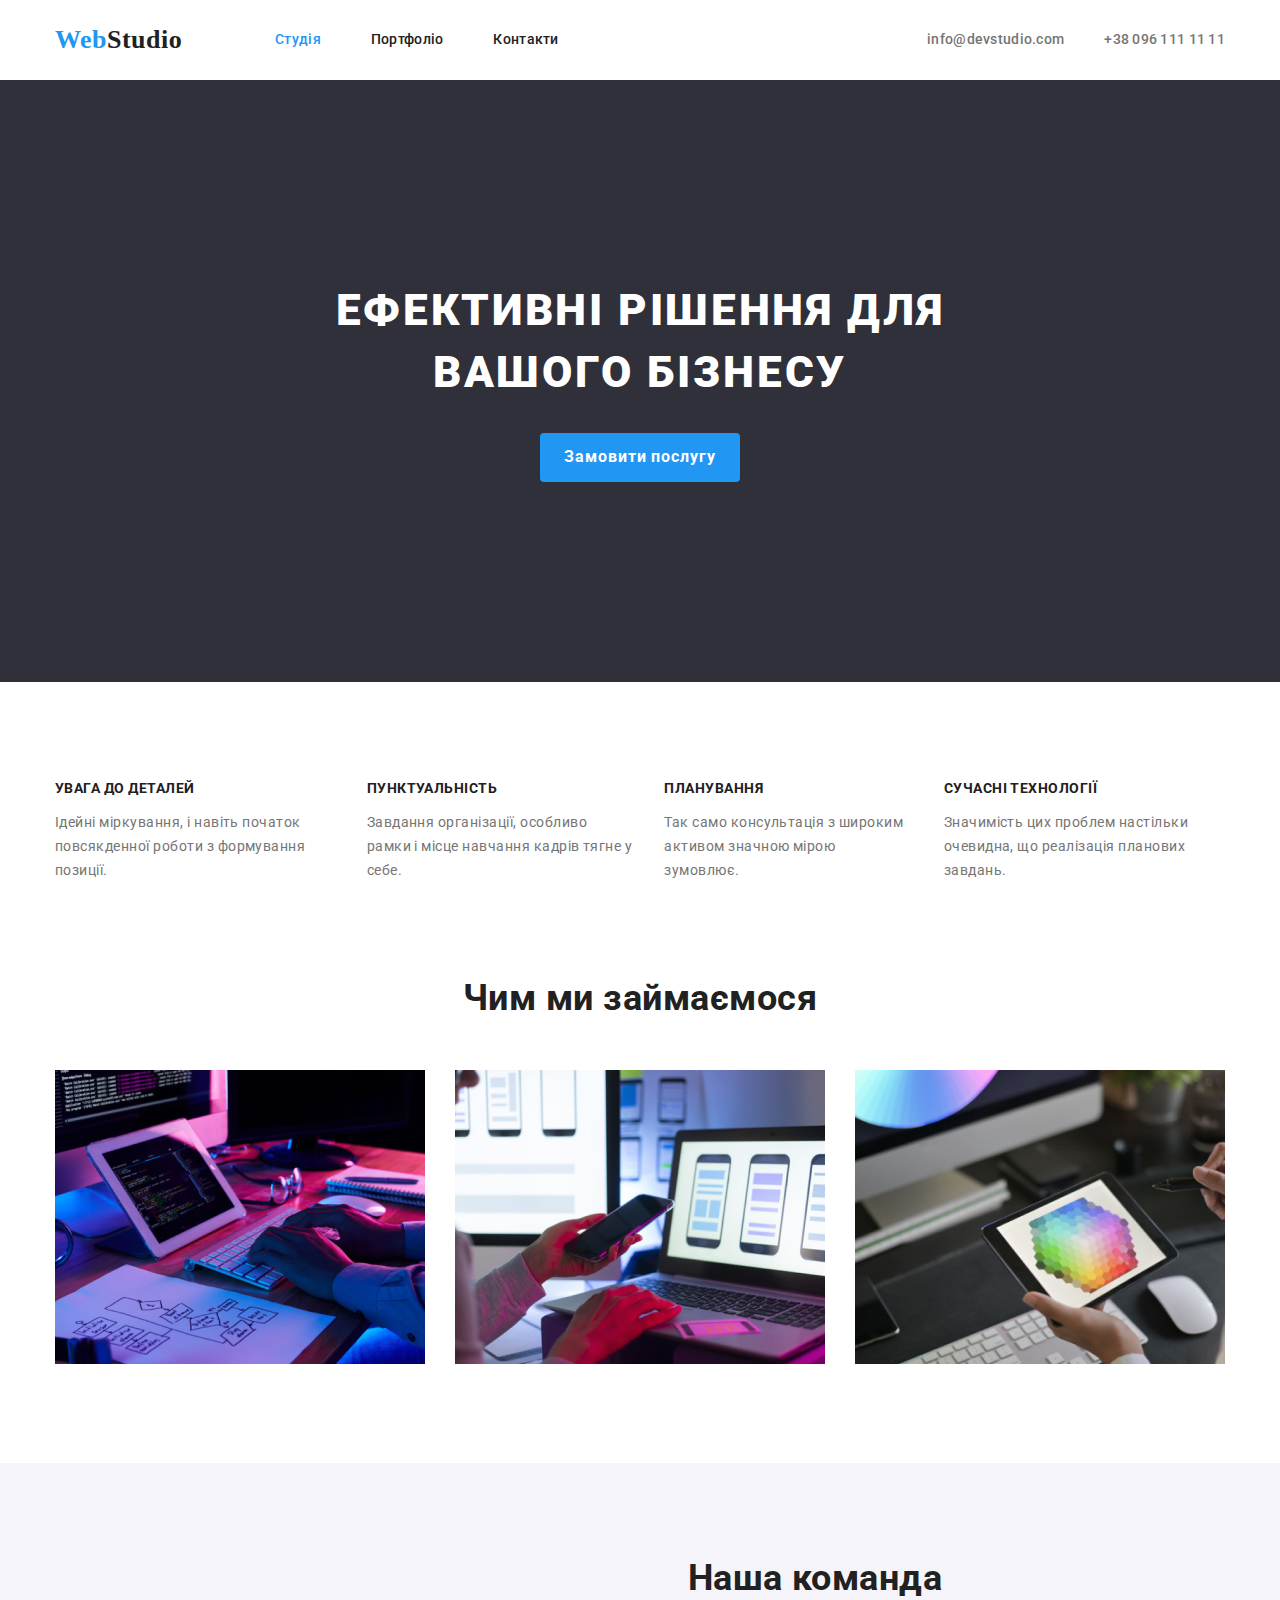
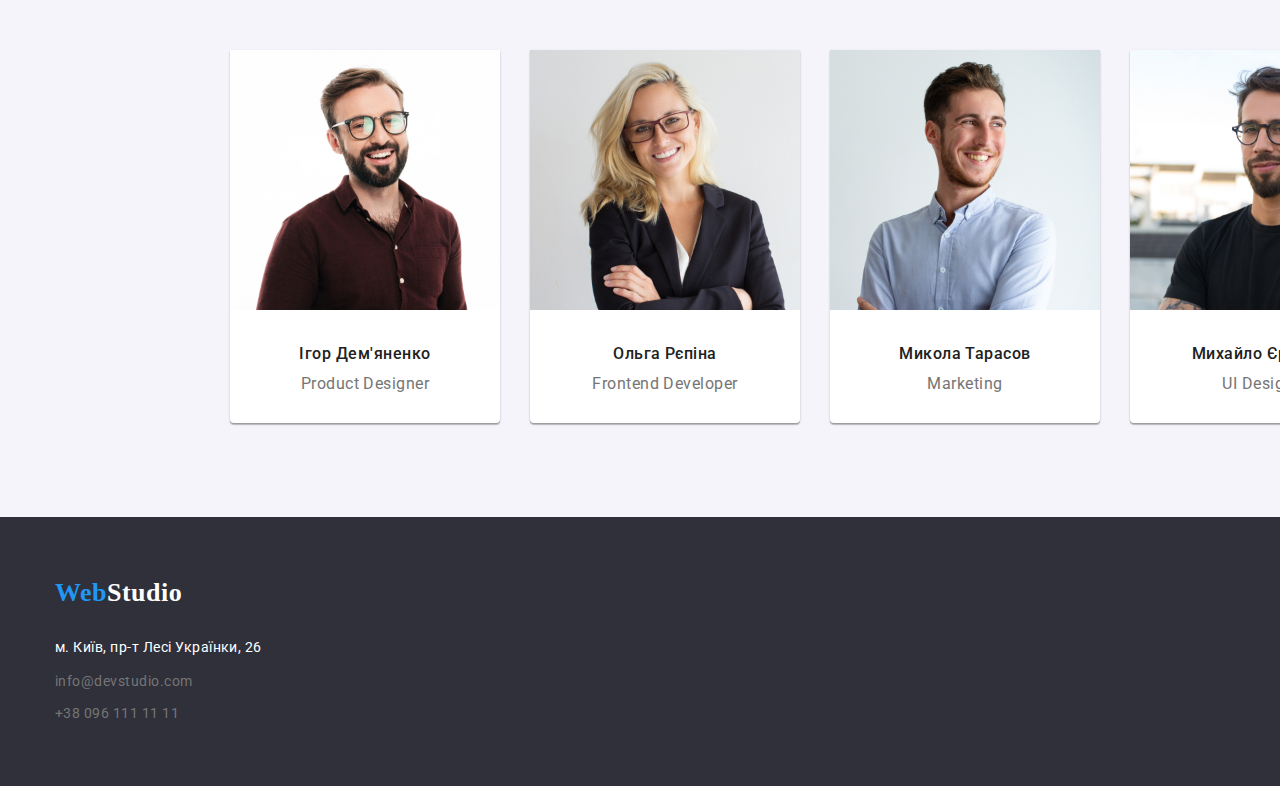
<file: index.html>
<!DOCTYPE html>
<html lang="en">
<head>
    <meta charset="UTF-8">
    <meta name="viewport" content="width=device-width, initial-scale=1.0">
    <title>Document</title>
    <link href="https://fonts.googleapis.com/css2?family=Comfortaa:wght@300..700&family=Roboto:wght@400;500;700;900&display=swap" rel="stylesheet">
    <link rel="stylesheet" href="https://cdnjs.cloudflare.com/ajax/libs/modern-normalize/2.0.0/modern-normalize.min.css">
    <link rel="stylesheet" href="./css/styles.css">
</head>
<body>
    <header class="page-header">
        <div class="container">
         <nav class="navigations">
            <a class="logo" href="/">
                <span class="logo-one">Web</span><span class="logo-two">Studio</span>
            </a>
            <ul class="site-naw list">
                <li class="site-nav-item"><a class="link" href="#"> 
                <span class="studio">Студія</span></a></li>
                <li class="site-nav-item"><a class="link" href="./portfolio.html"> Портфоліо</a></li>
                <li class="site-nav-item"><a class="link" href="">Контакти</a></li>
            </ul>
          </nav>
            <ul class="contacts list">
              <li><a class="mail-link link" href="mailto:info@devstudio.com">info@devstudio.com</a></li>
              <li><a class="tel-link link" href="tel:+380961111111">+38 096 111 11 11</a></li>
            </ul>
        </div> 
    </header>
   <main>
    <!--Hero-->
    <section class="hero">
     <div class="container">
       <h1 class="hero-title">Ефективні рішення для вашого бізнесу</h1>
       <button class="hero-button">Замовити послугу</button>
     </div>
        </section>
        <!--Benefits-->
    <section class="page-benefits">
         <div class="container">
            <ul class="benefits list">
               <li class="preference-item">
                <h3 class="benefits-title">УВАГА ДО ДЕТАЛЕЙ</h3>
                  <p class="benefits-title-list">Ідейні міркування, і навіть початок повсякденної роботи з формування позиції.</p>
               </li>
               <li class="preference-item">
                <h3 class="benefits-title">ПУНКТУАЛЬНІСТЬ</h3>
                  <p class="benefits-title-list">Завдання організації, особливо рамки і місце навчання кадрів тягне у себе.</p>
               </li>
               <li class="preference-item">
                <h3 class="benefits-title">ПЛАНУВАННЯ</h3>
                  <p class="benefits-title-list">Так само консультація з широким активом значною мірою зумовлює.</p>
               </li>
               <li class="preference-item">
                  <h3 class="benefits-title">СУЧАСНІ ТЕХНОЛОГІЇ</h3>
                  <p class="benefits-title-list">Значимість цих проблем настільки очевидна, що реалізація планових завдань.</p>
               </li>
            </ul>
         </div>    
    </section>
    <!--About us-->
    <section class="about-us">
        <div class="container">
            <h2 class="section-title">Чим ми займаємося</h2>
            <ul class="occupation list">
                <li><img src="./images/about-us/about-us-1.jpg" alt="написання коду" width="370" height="294"> </li>
                <li><img src="./images/about-us/abot-us-2.jpg" alt="смартфон і ноутбук" width="370" height="294"> </li>
                <li><img src="./images/about-us/about-us-3.jpg" alt="планшет" width="370" height="294"> </li>
            </ul>
        </div>
    </section>
    <!--Our team-->
    <section class="our-team">
    <div class="container">
        <h2 class="section-title">Наша команда</h2>
        <ul class="team list">
            <li class="team-item">
                <img src="./images/team/team-img1.jpg" alt="дизайнер" width="270" height="260">
                <div class="name-item">
                    <h3 class="team-name">Ігор Дем'яненко</h3>
                    <p class="team-profession">Product Designer</p>
                </div>
            </li>
            <li class="team-item">
                <img src="./images/team/team-img2.jpg" alt="розробник" width="270" height="260">
                <div class="name-item">
                    <h3 class="team-name">Ольга Рєпіна</h3>
                    <p class="team-profession">Frontend Developer</p>
                </div>
            </li>
            <li class="team-item">
                <img src="./images/team/team-img3.jpg" alt="розробник" width="270" height="260">
                <div class="name-item">
                    <h3 class="team-name">Микола Тарасов</h3>
                    <p class="team-profession">Marketing</p>
                </div>
            </li>
            <li class="team-item">
                <img src="./images/team/team-img4.jpg" alt="розробник" width="270" height="260">
                <div class="name-item">
                    <h3 class="team-name">Михайло Єрмаков</h3>
                    <p class="team-profession">UI Designer</p>
                </div>
            </li>
        </ul>
    </div>
    </section>
   </main>
   <footer class="contact">
    <div class="container">
        <a class="logo" href="">  <span class="logo-one">Web</span><span class="logo-two-footer">Studio</span> </a>
        <address class="address">
            <ul class="contact-footer-list list">
              <li class="contact-footer-item">
                <a class="contact-adress" href="https://www.google.com/maps/d/viewer?mid=1e3wCGSf0WLV-87OjVt8506W0S_s&hl=en&ll=50.42737900000001%2C30.538204999999994&z=17" target="_blank"> м. Київ, пр-т Лесі Українки, 26</a>
              </li>
              <li class="contact-footer-item">
                <a class="contact-mail" href="mailto:info@devstudio.com">info@devstudio.com</a>
              </li>
              <li class="contact-footer-item">
                <a class="contact-phone" href="tel:+380961111111">+38 096 111 11 11</a>
              </li>
            </ul>
        </address>
    </div>
   </footer> 
</body>
</html>
</file>
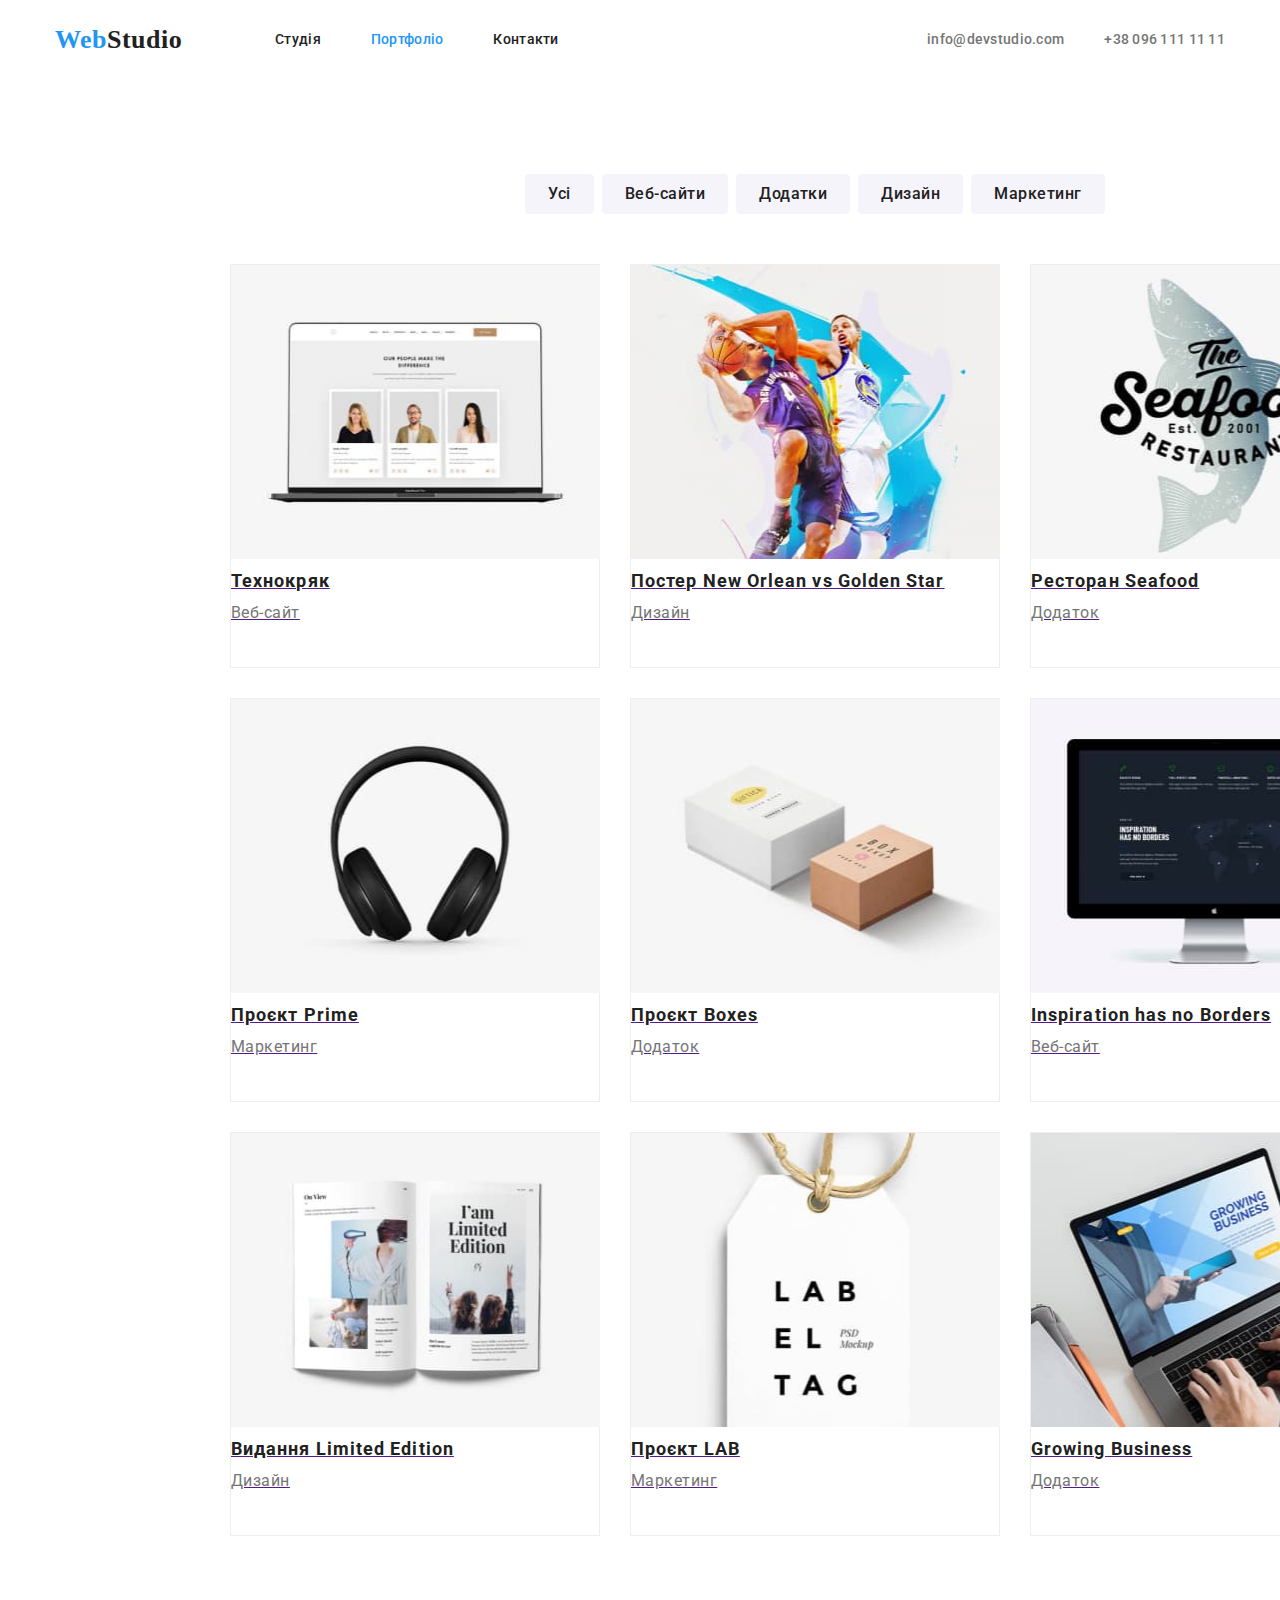
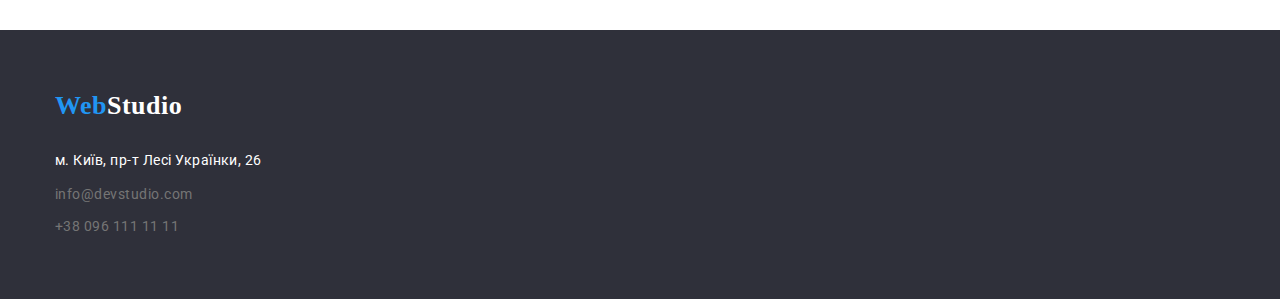
<file: portfolio.html>
<!DOCTYPE html>
<html lang="en">
<head>
    <meta charset="UTF-8">
    <meta name="viewport" content="width=device-width, initial-scale=1.0">
    <title>Document</title>
    <link href="https://fonts.googleapis.com/css2?family=Comfortaa:wght@300..700&family=Roboto:wght@400;500;700;900&display=swap" rel="stylesheet">
    <link rel="stylesheet" href="https://cdnjs.cloudflare.com/ajax/libs/modern-normalize/2.0.0/modern-normalize.min.css">
    <link rel="stylesheet" href="./css/styles.css">
</head>
<body>
    <header class="page-header">
        <div class="container">
            <nav class="navigations">
               <a class="logo" href="/">
                   <span class="logo-one">Web</span><span class="logo-two">Studio</span>
               </a>
               <ul class="site-naw list">
                <li class="site-nav-item"><a class="link" href="./index.html">Студія</a></li>
                <li class="site-nav-item"><a class="link" href="#"> <span class="portfolio">Портфоліо</span></a></li>
                <li class="site-nav-item"><a class="link" href="">Контакти</a></li>
            </ul>
        </nav>
        <ul class="contacts list">
          <li><a class="mail-link link" href="mailto:info@devstudio.com">info@devstudio.com</a></li>
          <li><a class="tel-link link" href="tel:+380961111111">+38 096 111 11 11</a></li>
        </ul>
        </div> 
    </header>
    <main>
 <!--filter-->
 <section class="filter">
<div class="container">
    <ul class="buttons list">
        <li class="filter-list"> 
            <button class="filter-list-item">Усі</button> 
        </li>
        <li class="filter-list">
            <button class="filter-list-item">Веб-сайти</button>
        </li>
        <li class="filter-list">
            <button class="filter-list-item">Додатки</button>
        </li>
        <li class="filter-list">
            <button class="filter-list-item">Дизайн</button>
        </li>
        <li class="filter-list">
            <button class="filter-list-item">Маркетинг</button>
        </li>
    </ul>
    <ul class="project list">
     <li class="project-list">
        <a href="">
            <img src="./images/projects/project-img1.jpg" alt="project-1" width="369" height="294">
            <h2 class="project-list-name">Технокряк</h2>
            <p class="project-list-item">Веб-сайт</p>
            <!-- <p class="project-list-slide">Ресурс пропонує комплексні пропозиції з різним рівнем функціоналу та сервісів. Все це дозволить відвідувачу отримати вичерпні відомості про компанію чи приватну особу.</p></p>-->
        </a>
     </li>
     <li class="project-list">
        <a href="">
            <img src="./images/projects/project-img2.jpg" alt="project-2" width="369" height="294">
            <h2 class="project-list-name">Постер New Orlean vs Golden Star</h2>
            <p class="project-list-item">Дизайн</p>
             <!-- <p class="project-list-slide">Ресурс пропонує комплексні пропозиції з різним рівнем функціоналу та сервісів. Все це дозволить відвідувачу отримати вичерпні відомості про компанію чи приватну особу.</p>-->
        </a>
     </li>
     <li class="project-list">
        <a href="">
            <img src="./images/projects/project-img3.jpg" alt="project-2" width="369" height="294">
            <h2 class="project-list-name">Ресторан Seafood</h2>
            <p class="project-list-item">Додаток</p>
            <!-- <p class="project-list-slide">Ресурс пропонує комплексні пропозиції з різним рівнем функціоналу та сервісів. Все це дозволить відвідувачу отримати вичерпні відомості про компанію чи приватну особу.</p>-->
        </a>
     </li>
     <li class="project-list">
        <a href="">
            <img src="./images/projects/project-img4.jpg" alt="project-2" width="369" height="294">
            <h2 class="project-list-name">Проєкт Prime</h2>
            <p class="project-list-item">Маркетинг</p>
            <!-- <p class="project-list-slide">Ресурс пропонує комплексні пропозиції з різним рівнем функціоналу та сервісів. Все це дозволить відвідувачу отримати вичерпні відомості про компанію чи приватну особу.</p>-->
        </a>
     </li>
     <li class="project-list">
        <a href="">
            <img src="./images/projects/project-img5.jpg" alt="project-2" width="369" height="294">
            <h2 class="project-list-name">Проєкт Boxes</h2>
            <p class="project-list-item">Додаток</p>
             <!--<p class="project-list-slide">Ресурс пропонує комплексні пропозиції з різним рівнем функціоналу та сервісів. Все це дозволить відвідувачу отримати вичерпні відомості про компанію чи приватну особу.</p>-->
        </a>
     </li>
     <li class="project-list">
        <a href="">
            <img src="./images/projects/project-img6.jpg" alt="project-2" width="369" height="294">
            <h2 class="project-list-name">Inspiration has no Borders</h2>
            <p class="project-list-item">Веб-сайт</p>
            <!-- <p class="project-list-slide">Ресурс пропонує комплексні пропозиції з різним рівнем функціоналу та сервісів. Все це дозволить відвідувачу отримати вичерпні відомості про компанію чи приватну особу.</p>-->
        </a>
     </li>
     <li class="project-list">
        <a href="">
            <img src="./images/projects/project-img7.jpg" alt="project-2" width="369" height="294">
            <h2 class="project-list-name">Видання Limited Edition</h2>
            <p class="project-list-item">Дизайн</p>
            <!-- <p class="project-list-slide">Ресурс пропонує комплексні пропозиції з різним рівнем функціоналу та сервісів. Все це дозволить відвідувачу отримати вичерпні відомості про компанію чи приватну особу.</p>-->
        </a>
     </li>
     <li class="project-list">
        <a href="">
            <img src="./images/projects/project-img8.jpg" alt="project-2" width="369" height="294">
            <h2 class="project-list-name">Проєкт LAB</h2>
            <p class="project-list-item">Маркетинг</p>
            <!-- <p class="project-list-slide">Ресурс пропонує комплексні пропозиції з різним рівнем функціоналу та сервісів. Все це дозволить відвідувачу отримати вичерпні відомості про компанію чи приватну особу.</p>-->
        </a>
     </li>
     <li class="project-list">
        <a href="">
            <img src="./images/projects/project-img9.jpg" alt="project-2" width="369" height="294">
            <h2 class="project-list-name">Growing Business</h2>
            <p class="project-list-item">Додаток</p>
             <!-- <p class="project-list-slide">Ресурс пропонує комплексні пропозиції з різним рівнем функціоналу та сервісів. Все це дозволить відвідувачу отримати вичерпні відомості про компанію чи приватну особу.</p>-->
        </a>
     </li>
    </ul>
</div>
 </section>
    </main>
    <footer class="contact">
        <div class="container">
            <a class="logo" href="">  <span class="logo-one">Web</span><span class="logo-two-footer">Studio</span> </a>
            <address class="address">
                <ul class="contact-footer-list list">
                  <li class="contact-footer-item">
                    <a class="contact-adress" href="https://www.google.com/maps/d/viewer?mid=1e3wCGSf0WLV-87OjVt8506W0S_s&hl=en&ll=50.42737900000001%2C30.538204999999994&z=17" target="_blank"> м. Київ, пр-т Лесі Українки, 26</a>
                  </li>
                  <li class="contact-footer-item">
                    <a class="contact-mail" href="mailto:info@devstudio.com">info@devstudio.com</a>
                  </li>
                  <li class="contact-footer-item">
                    <a class="contact-phone" href="tel:+380961111111">+38 096 111 11 11</a>
                  </li>
                </ul>
            </address>
        </div>
       </footer> 
</body>
</html>
</file>
<file: css/styles.css>
/* колір основного текста сірий #757575; */
/* колір другорядного color: #212121; */
/* синій #2196F3 */
/* колір фона #F5F4FA */
/*  */

:root {
    --primary-text-color: #757575;
    --title-text-color: #212121; 
    --white-color: #FFFFFF;
    --secondary-color: #2196F3;
    --background-color: #F5F4FA;

}


body {
    color: var(--primary-text-color);
    letter-spacing: 0.03em;
    font-family: Roboto, sans-serif;
    background-color: var(--white-color);
}


h1,
h2,
h3,
h4,
h5,
h6,
p {
    margin: 0;
}

ul,
ol {
    margin: 0;

}

/*  INDEX.HTML  */

.container {
width: 1200px;
padding-left: 15px;
padding-right: 15px;
margin: 0 auto;
}

.page-header {
    padding-top: 24px;
    padding-bottom: 25px;
}

.page-header .container {
display: flex;
align-items: center;
justify-content: space-between;
}

.navigations {
    display: flex;
    align-items: center;
}

.logo-one {
    color: var(--secondary-color);
}
.logo-two {
    color: var(--title-text-color);
}

.logo-two-footer {
    color: #ffffff;
    }


.logo {
font-family: Raleway;
font-size: 26px;
font-weight: 700;
line-height: 1.2;
text-decoration: none;
margin-right: 93px;
}

.link {
    text-decoration: none;
}

.site-naw {
    display: flex;
    align-items: center;
}
.site-naw .link {
color: var(--title-text-color);
font-size: 14px;
font-weight: 500;
line-height: 1.14;
letter-spacing: 0.02em;
}

.site-naw .link:hover,
.site-naw .link:focus {
    color: var(--secondary-color);
}

.site-nav-item:not(:last-child) {
margin-right: 50px;
}

.list {
    list-style: none;
    padding: 0;
    margin: 0;
}


.studio {
    color: var(--secondary-color);
}

.contacts {
    display: flex;
    align-items: center;
    justify-content: flex-end;
}

.contacts .link {
    color: var(--primary-text-color);
font-size: 14px;
font-weight: 500;
line-height: 1.14;
letter-spacing: 0.02em;

}

.mail-link {
    margin-right: 40px;
}

.contacts .link:hover,
.contacts .link:focus {
color: var(--secondary-color);
}

.hero {
    background-color: #2F303A;
    padding-top: 200px;
    padding-bottom: 200px;
    max-width: 1600px;
}

.hero-title {
color: var(--white-color);
font-size: 44px;
font-weight: 900;
line-height: 1.4;
letter-spacing: 0.06em;
text-align: center;
text-transform: uppercase;
margin-bottom: 30px;
width: 696px;
}

.hero .container {
display: flex;
flex-direction: column;
align-items: center;
}
    
.hero-button {
    display: inline-block;
    padding: 10px 24px;
    color: var(--white-color);
    background-color: var(--secondary-color);
font-size: 16px;
font-weight: 700;
line-height: 1.8;
letter-spacing: 0.06em;
border-radius: 4px;   
text-align: center;
min-width: 200px;
border: none;
}

.benefits-title {
    color: var(--title-text-color);
font-size: 14px;
font-weight: 700;
line-height: 1.8;
margin-bottom: 10px;
}

.benefits-title-list {
    color: var(--primary-text-color);
font-size: 14px;
font-weight: 400;
line-height: 1.71;
}

.page-benefits {
    padding-top: 94px;
    padding-bottom: 94px;
}

.benefits {
    display: flex;
    justify-content: space-between;
}


.preference-item:not(:last-child) {
    margin-right: 30px;
}

.occupation {
    display: flex;
    justify-content: space-between;
}

.about-us {
    padding-bottom: 94px;
}

.section-title {
    color: var(--title-text-color);
font-size: 36px;
font-weight: 700;
line-height: 1.2;
text-align: center;
margin-bottom: 50px;


}

.our-team {
    padding: 94px 215px;
    background-color: var(--background-color);
}

.team-item {
    background-color: #FFFFFF;
    border-radius: 0 0 4px 4px;
    box-shadow: 0px 1px 3px rgba(0, 0, 0, 0.12), 0px 1px 1px rgba(0, 0, 0, 0.14), 0px 2px 1px rgba(0, 0, 0, 0.2);
}


.container .team {
    display: flex;
    justify-content: space-between;
}

.name-item {
    padding-top: 30px;
    padding-bottom: 30px;
text-align: center;


}

.team-name {
    color: var(--title-text-color);
font-size: 16px;
font-weight: 500;
line-height: 1.2;
margin-bottom: 10px;
}

.team-profession {
    color: var(--primary-text-color);
font-size: 16px;
font-weight: 400;
line-height: 1.2;
}






/*  CONTACT footer */

.contact {
    background-color: #2F303A;
    padding-top: 60px;
    padding-bottom: 60px;
}

.address {
    margin-top: 28px;
}

.contact-adress {
    color: var(--white-color);
font-size: 14px;
line-height: 1.7;
text-decoration: none;
}

.contact-mail {
    color: var(--primary-text-color);
font-size: 14px;
line-height: 1.7px;
font-weight: 400;
text-decoration: none;
}

.contact-phone {
color: var(--primary-text-color);
font-size: 14px;
line-height: 1.7;
font-weight: 400;
text-decoration: none;
}

.contact-footer-item {
    font-style: normal;
}

.contact-footer-item:not(:last-child) {
    margin-bottom: 12px;
}

/*  PORTFOLIO.HTML  */



.portfolio {
    color: var(--secondary-color);
}

.filter {
    padding: 94px 215px;
}

.buttons {
    display: flex;
    justify-content: center;
    margin-bottom: 50px;

}

.filter-list:not(:last-child) {
    margin-right: 8px;
    }

.filter-list-item {
    color: var(--title-text-color);
    background-color: var(--background-color);
font-size: 16px;
font-weight: 500;
line-height: 1.6;
letter-spacing: 0.03em;
border-radius: 4px;
padding: 6px 22px;  
border: 1px solid transparent;
border-color: var(--background-color);

}

.filter-list-item:hover {
background-color: var(--secondary-color);
color: var(--background-color);
}


.project-list-name {
color: var(--title-text-color);
font-size: 18px;
font-weight: 700;
line-height: 2;
letter-spacing: 0.06em;
}

.project-list-item {
color: var(--primary-text-color);
font-size: 16px;
font-weight: 400;
line-height: 1.8;
letter-spacing: 0.03em;
}

.project-list-slide {
color: var(--white-color);
font-size: 18px;
font-weight: 400;
line-height: 1.6;
letter-spacing: 0.03em;
}


.project-list {
   border: 1px solid #EEEEEE;
   margin: 15px;
   box-sizing: border-box;
   width: 370px;
   height: 404px;
}


.project {
    display: flex;
    flex-wrap: wrap;
    margin: -15px;
}
</file>
